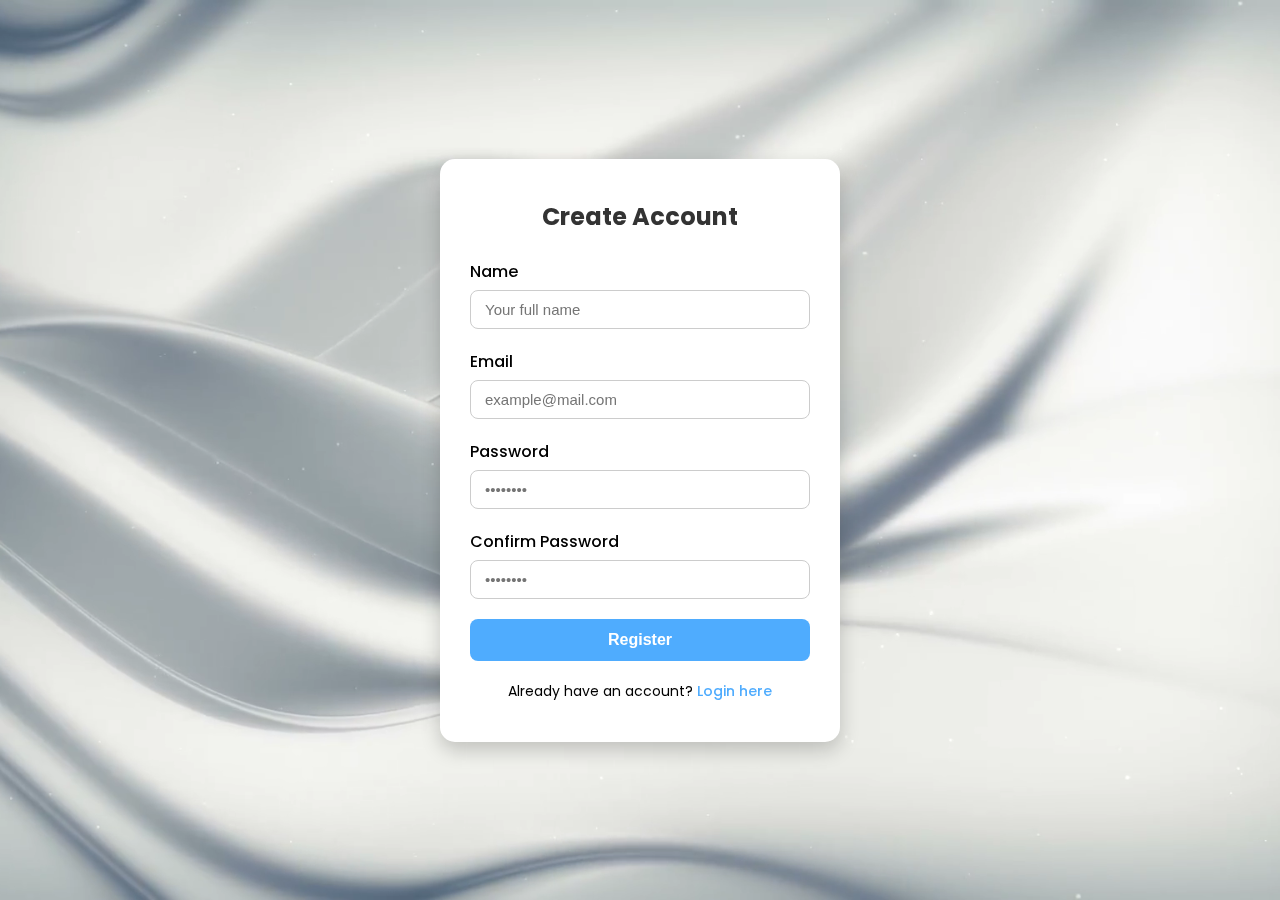
<file: index.html>
<!DOCTYPE html>
<html lang="en">
<head>
  <meta charset="UTF-8" />
  <meta name="viewport" content="width=device-width, initial-scale=1.0" />
  <title>Register</title>
  <link rel="stylesheet" href="register.css" />
  <link href="https://fonts.googleapis.com/css2?family=Poppins:wght@300;500;700&display=swap" rel="stylesheet">
</head>
<body>
   <video autoplay muted loop playsinline id="bg-video">
  <source id="bg-source" src="whitebackground.mp4" type="video/mp4">
  Your browser does not support the video tag.
</video>
  <div class="container">
    <form id="registerForm" class="register-form">
      <h2>Create Account</h2>
      
      <div class="input-group">
        <label for="name">Name</label>
        <input type="text" id="name" name="name" required placeholder="Your full name" />
      </div>
      
      <div class="input-group">
        <label for="email">Email</label>
        <input type="email" id="email" name="email" required placeholder="example@mail.com" />
      </div>
      
      <div class="input-group">
        <label for="password">Password</label>
        <input type="password" id="password" name="password" required placeholder="••••••••" />
      </div>
      
      <div class="input-group">
        <label for="confirm">Confirm Password</label>
        <input type="password" id="confirm" name="confirm_password" required placeholder="••••••••" />
      </div>

      <p id="registerError" style="margin-bottom: 10px;"></p>

      <button type="submit">Register</button>
      
      <p class="login-text">Already have an account? <a href="login.html">Login here</a></p>
    </form>
  </div>

  <script src="register.js"></script>
</body>
</html>
</file>
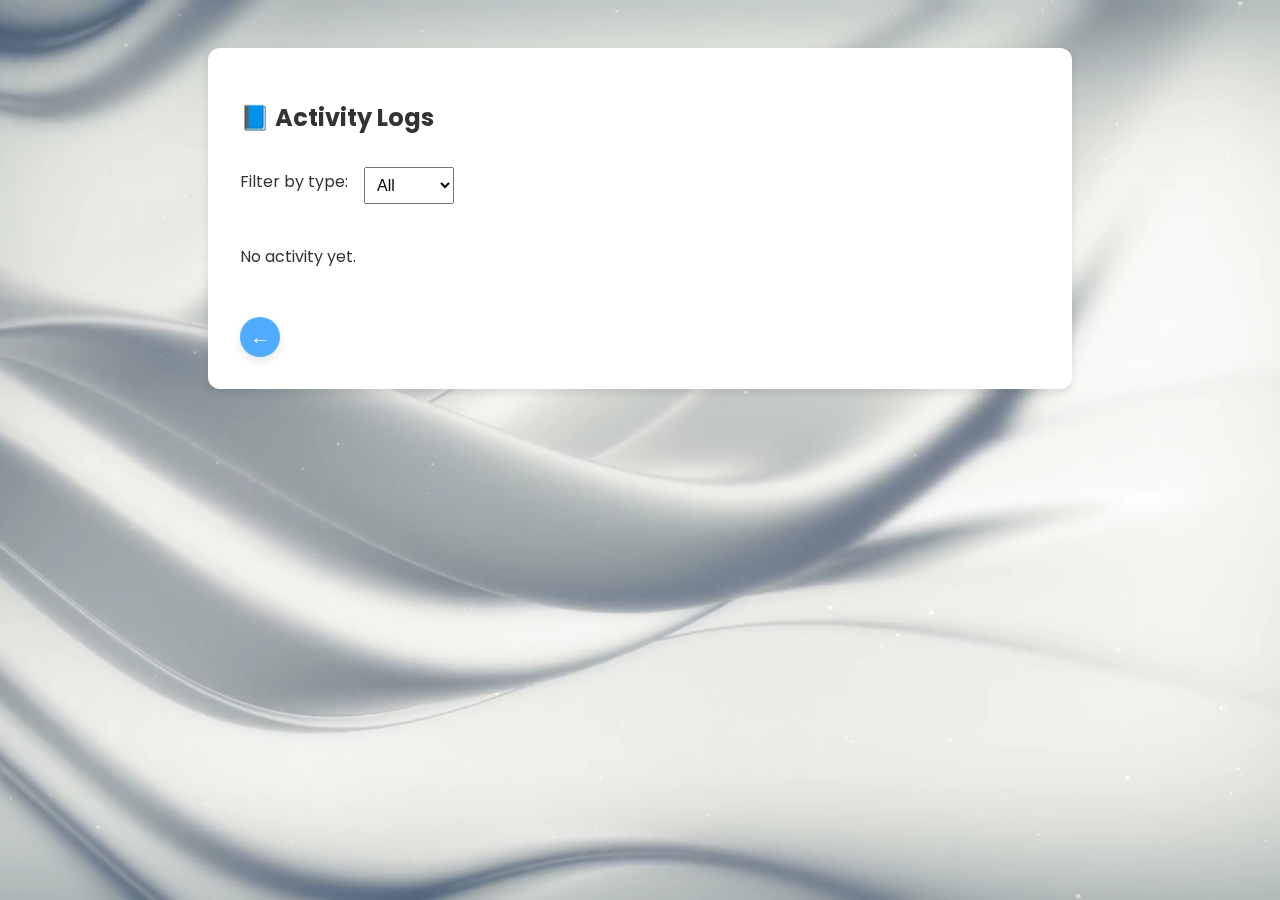
<file: activity.html>
<!DOCTYPE html>
<html lang="en">
<head>
  <meta charset="UTF-8" />
  <meta name="viewport" content="width=device-width, initial-scale=1" />
  <title>Activity Logs</title>
  <link rel="stylesheet" href="activity.css" />
  <link href="https://fonts.googleapis.com/css2?family=Poppins:wght@300;500;700&display=swap" rel="stylesheet" />
</head>
<body>
  <video autoplay muted loop playsinline id="bg-video">
  <source id="bg-source" src="whitebackground.mp4" type="video/mp4">
  Your browser does not support the video tag.
</video>
  <div class="container">
    <h2>📘 Activity Logs</h2>

    <div class="log-filters">
      <label for="filter">Filter by type:</label>
      <select id="filter">
        <option value="all">All</option>
        <option value="login">Login</option>
        <option value="update">Update</option>
        <option value="delete">Delete</option>
      </select>
    </div>

    <div class="log-list" id="log-list">
      <!-- Loglar buraya JS ile gelecek -->
    </div>

    <div class="bottom-buttons">
      <a href="admin.html" class="back-button" title="Back">
  ←
</a>
    </div>
  </div>

  <script>
    document.addEventListener('DOMContentLoaded', () => {
      const savedTheme = localStorage.getItem('theme') || 'light';
      if (savedTheme === 'dark') {
        document.body.classList.add('dark-mode');
      } else {
        document.body.classList.remove('dark-mode');
      }

      const filterSelect = document.getElementById('filter');
      const logList = document.getElementById('log-list');

      function timeAgo(dateStr) {
        const date = new Date(dateStr);
        const now = new Date();

        console.log('timeAgo:', dateStr, date, now);

        if (date > now) return 'Just now';

        const diff = (now - date) / 1000;

        if (diff < 60) return 'Just now';
        if (diff < 3600) return Math.floor(diff / 60) + ' minute(s) ago';
        if (diff < 86400) return Math.floor(diff / 3600) + ' hour(s) ago';
        if (diff < 172800) return 'Yesterday';
        return date.toLocaleDateString();
      }

      function renderLogs(filter = 'all') {
        const activityLogs = JSON.parse(localStorage.getItem('activityLogs')) || [];
        console.log('Loaded activityLogs:', activityLogs);

        let filteredLogs = activityLogs;

        if (filter !== 'all') {
          filteredLogs = activityLogs.filter(log => log.type === filter);
        }

        logList.innerHTML = '';

        if (filteredLogs.length === 0) {
          logList.innerHTML = '<p>No activity yet.</p>';
          return;
        }

        filteredLogs.forEach(log => {
          const iconMap = {
            login: '🔐',
            update: '✏️',
            delete: '🗑️'
          };
          const icon = iconMap[log.type] || 'ℹ️';

          const div = document.createElement('div');
          div.className = `log-entry ${log.type}`;

          div.innerHTML = `
            <span class="icon">${icon}</span>
            <div class="details">
              <p>${log.action} by <strong>${log.user}</strong>.</p>
              <span class="timestamp">${timeAgo(log.date)}</span>
            </div>
          `;
          logList.appendChild(div);
        });
      }

      filterSelect.addEventListener('change', () => {
        renderLogs(filterSelect.value);
      });

      renderLogs(); // İlk yüklemede tüm logları göster
    });
  </script>
   <script>
  document.addEventListener('DOMContentLoaded', () => {
    const savedTheme = localStorage.getItem('theme') || 'light';
    const bgSource = document.getElementById('bg-source');

    if (savedTheme === 'dark') {
      document.body.classList.add('dark-mode');
      bgSource.src = 'blackbackground.mp4';
    } else {
      document.body.classList.remove('dark-mode');
      bgSource.src = 'whitebackground.mp4';
    }

    // Kaynağı değiştirdikten sonra yeniden yükle
    const bgVideo = document.getElementById('bg-video');
    bgVideo.load();
  });
</script>

</body>
</html>
</file>
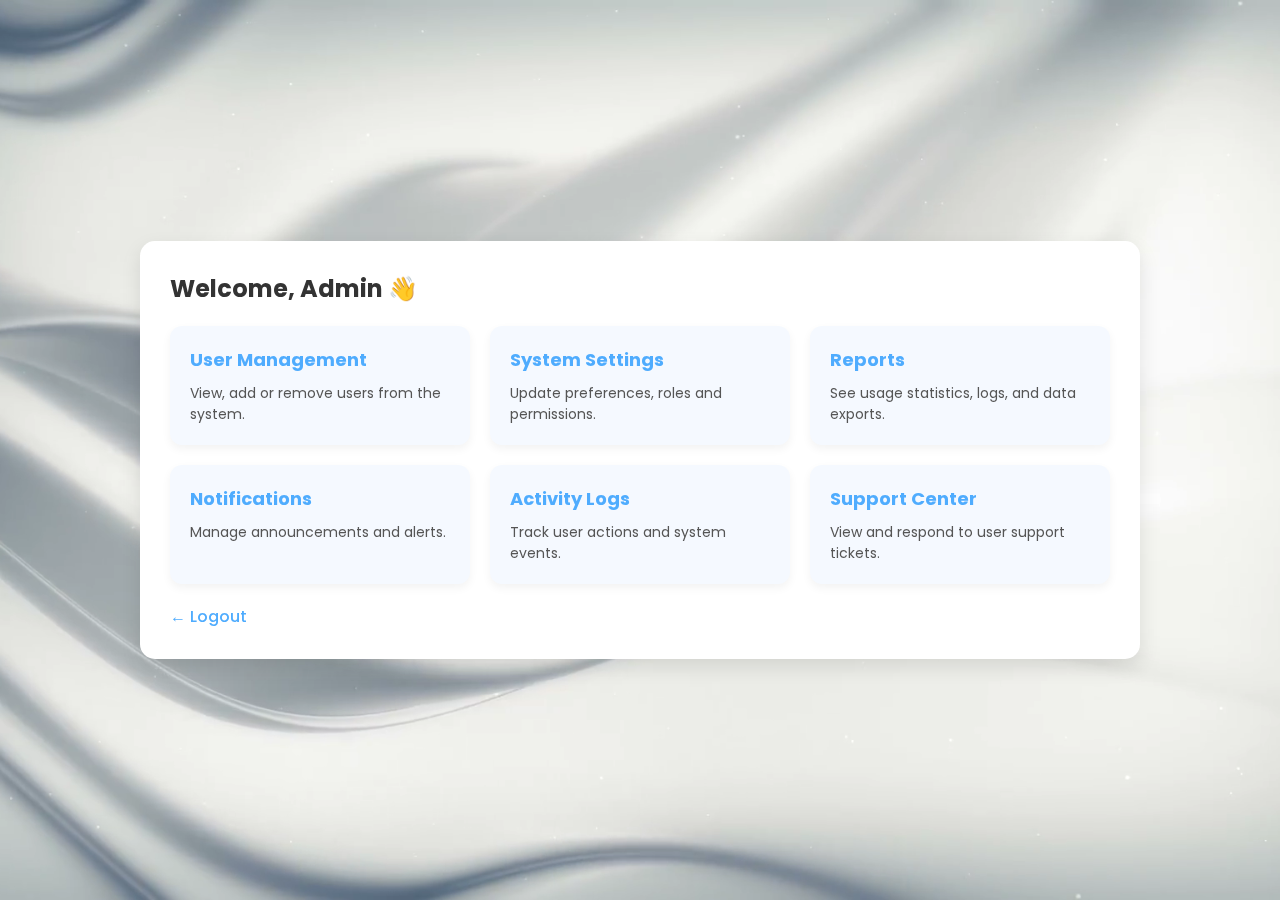
<file: admin.html>
<!DOCTYPE html>
<html lang="en">
<head>
  <meta charset="UTF-8" />
  <meta name="viewport" content="width=device-width, initial-scale=1.0"/>
  <title>Admin Dashboard</title>
  <link rel="stylesheet" href="admin.css" />
  <link href="https://fonts.googleapis.com/css2?family=Poppins:wght@300;500;700&display=swap" rel="stylesheet">
</head>
<body>
<video autoplay muted loop playsinline id="bg-video">
  <source id="bg-source" src="whitebackground.mp4" type="video/mp4">
  Your browser does not support the video tag.
</video>
  <div class="admin-panel">
    <h2 id="welcome-text">Welcome!</h2>

    <div class="admin-section">
      <a href="user-management.html" class="card-button">
        <h3>User Management</h3>
        <p>View, add or remove users from the system.</p>
      </a>

      <a href="system-settings.html" class="card-button">
        <h3>System Settings</h3>
        <p>Update preferences, roles and permissions.</p>
      </a>

      <a href="reports.html" class="card-button">
        <h3>Reports</h3>
        <p>See usage statistics, logs, and data exports.</p>
      </a>

      <a href="notifications.html" class="card-button">
        <h3>Notifications</h3>
        <p>Manage announcements and alerts.</p>
      </a>

      <a href="activity.html" class="card-button">
        <h3>Activity Logs</h3>
        <p>Track user actions and system events.</p>
      </a>

      <a href="support-center.html" class="card-button">
        <h3>Support Center</h3>
        <p>View and respond to user support tickets.</p>
      </a>
    </div>

    <a href="login.html" class="logout">← Logout</a>
  </div>

  <script>
    // Kullanıcı ismini karşılama
    const currentUser = JSON.parse(localStorage.getItem('currentUser'));
    const welcomeText = document.getElementById('welcome-text');

    if (currentUser && currentUser.name) {
      welcomeText.textContent = `Welcome, ${currentUser.name} 👋`;
    } else {
      welcomeText.textContent = "Welcome, Admin 👋";
    }
  </script>
 <script>
  document.addEventListener('DOMContentLoaded', () => {
    const savedTheme = localStorage.getItem('theme') || 'light';
    const bgSource = document.getElementById('bg-source');

    if (savedTheme === 'dark') {
      document.body.classList.add('dark-mode');
      bgSource.src = 'blackbackground.mp4';
    } else {
      document.body.classList.remove('dark-mode');
      bgSource.src = 'whitebackground.mp4';
    }

    // Kaynağı değiştirdikten sonra yeniden yükle
    const bgVideo = document.getElementById('bg-video');
    bgVideo.load();
  });
</script>


</body>
</html>
</file>
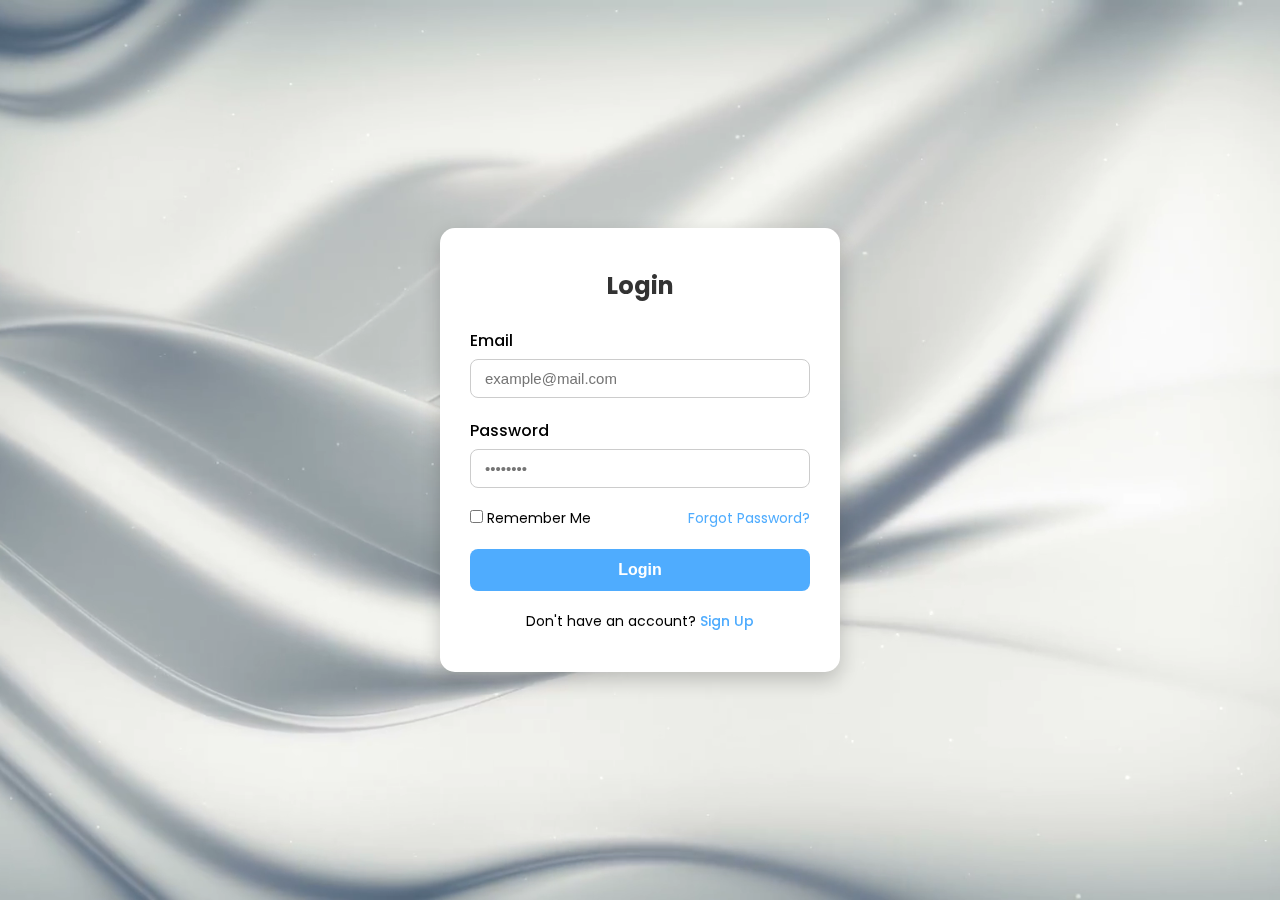
<file: login.html>
<!DOCTYPE html>
<html lang="en">
<head>
  <meta charset="UTF-8" />
  <meta name="viewport" content="width=device-width, initial-scale=1.0" />
  <title>Login</title>
  <link rel="stylesheet" href="login.css" />
  <link href="https://fonts.googleapis.com/css2?family=Poppins:wght@300;500;700&display=swap" rel="stylesheet">
</head>
<body>
   <video autoplay muted loop playsinline id="bg-video">
  <source id="bg-source" src="whitebackground.mp4" type="video/mp4">
  Your browser does not support the video tag.
</video>
  <div class="container">
    <form id="loginForm" class="login-form">
      <h2>Login</h2>
      
      <div class="input-group">
        <label for="email">Email</label>
        <input type="email" id="email" required placeholder="example@mail.com" />
      </div>
      
      <div class="input-group">
        <label for="password">Password</label>
        <input type="password" id="password" required placeholder="••••••••" />
      </div>
      
      <div class="options">
        <label><input type="checkbox" /> Remember Me</label>
        <a href="#">Forgot Password?</a>
      </div>

      <p id="loginError" style="margin-bottom: 10px;"></p>

      <button type="submit">Login</button>
      
      <p class="signup-text">Don't have an account? <a href="index.html">Sign Up</a></p>
    </form>
  </div>

  <script src="login.js"></script>
<script>
  document.addEventListener('DOMContentLoaded', () => {
    const savedTheme = localStorage.getItem('theme') || 'light';
    if (savedTheme === 'dark') {
      document.body.classList.add('dark-mode');
    } else {
      document.body.classList.remove('dark-mode');
    }
  });
</script>
</body>
</html>
</file>
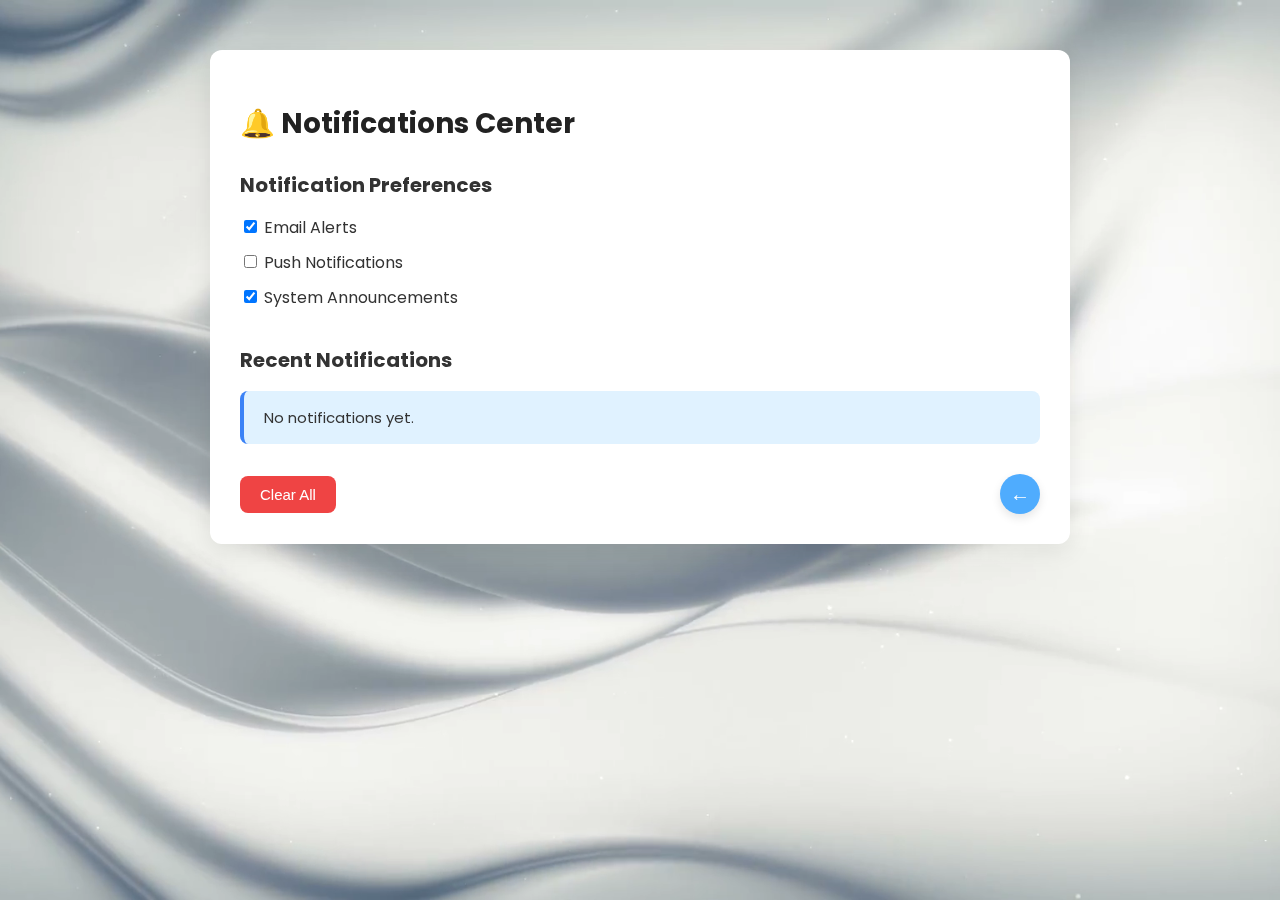
<file: notifications.html>
<!DOCTYPE html>
<html lang="en">
<head>
  <meta charset="UTF-8" />
  <meta name="viewport" content="width=device-width, initial-scale=1.0"/>
  <title>Notifications</title>
  <link rel="stylesheet" href="notifications.css" />
  <link href="https://fonts.googleapis.com/css2?family=Poppins:wght@300;500;700&display=swap" rel="stylesheet">
</head>
<body>
   <video autoplay muted loop playsinline id="bg-video">
  <source id="bg-source" src="whitebackground.mp4" type="video/mp4">
  Your browser does not support the video tag.
</video>
  <div class="container">
    <h2>🔔 Notifications Center</h2>

    <div class="notification-settings">
      <h3>Notification Preferences</h3>
      <label><input type="checkbox" id="email-alerts" checked> Email Alerts</label>
      <label><input type="checkbox" id="push-notifs"> Push Notifications</label>
      <label><input type="checkbox" id="system-announcements" checked> System Announcements</label>
    </div>

    <div class="notification-list">
      <h3>Recent Notifications</h3>
      <ul id="notif-list">
        <!-- Bildirimler JavaScript ile yüklenecek -->
      </ul>
    </div>

    <div class="bottom-buttons">
      <button class="clear-btn" id="clear-notifications">Clear All</button>
<a href="admin.html" class="back-button" title="Back">
  ←
</a>

    </div>
  </div>
<script>
  document.addEventListener('DOMContentLoaded', () => {
    const savedTheme = localStorage.getItem('theme') || 'light';
    if (savedTheme === 'dark') {
      document.body.classList.add('dark-mode');
    } else {
      document.body.classList.remove('dark-mode');
    }
  });
</script>
   <script>
  document.addEventListener('DOMContentLoaded', () => {
    const savedTheme = localStorage.getItem('theme') || 'light';
    const bgSource = document.getElementById('bg-source');

    if (savedTheme === 'dark') {
      document.body.classList.add('dark-mode');
      bgSource.src = 'blackbackground.mp4';
    } else {
      document.body.classList.remove('dark-mode');
      bgSource.src = 'whitebackground.mp4';
    }

    // Kaynağı değiştirdikten sonra yeniden yükle
    const bgVideo = document.getElementById('bg-video');
    bgVideo.load();
  });
</script>
  <script src="notifications.js"></script>
</body>
</html>
</file>
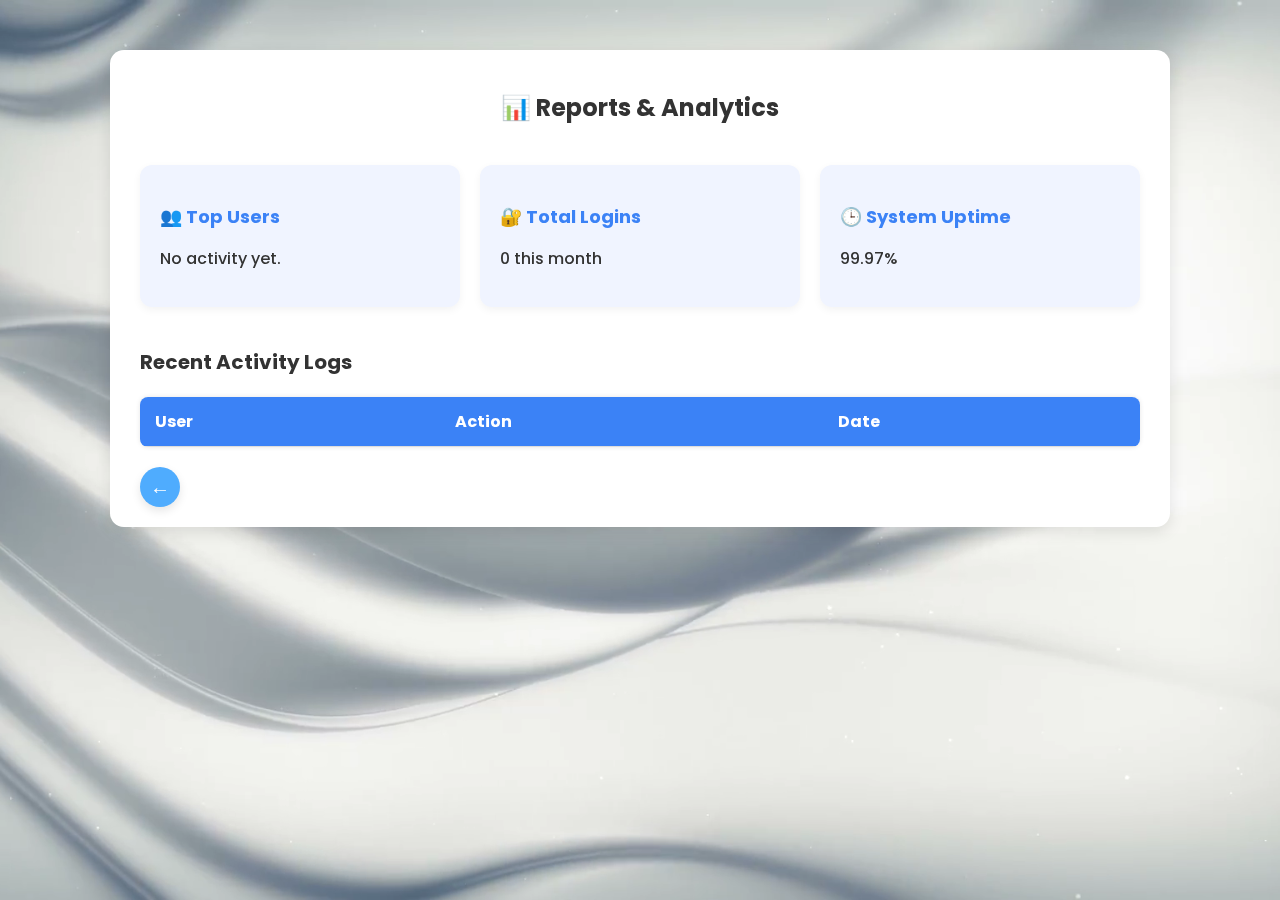
<file: reports.html>
<!DOCTYPE html>
<html lang="en">
<head>
  <meta charset="UTF-8" />
  <meta name="viewport" content="width=device-width, initial-scale=1" />
  <title>Reports</title>
  <link rel="stylesheet" href="reports.css" />
  <link href="https://fonts.googleapis.com/css2?family=Poppins:wght@300;500&display=swap" rel="stylesheet" />
</head>
<body>
   <video autoplay muted loop playsinline id="bg-video">
  <source id="bg-source" src="whitebackground.mp4" type="video/mp4">
  Your browser does not support the video tag.
</video>
  <div class="reports-container">
    <h2>📊 Reports & Analytics</h2>

    <div class="summary-cards">
      <div class="card">
        <h3>👥 Top Users</h3>
        <p id="top-users">Loading...</p>
      </div>
      <div class="card">
        <h3>🔐 Total Logins</h3>
        <p id="total-logins">Loading...</p>
      </div>
      <div class="card">
        <h3>🕒 System Uptime</h3>
        <p>99.97%</p>
      </div>
    </div>

    <div class="activity-section">
      <h4>Recent Activity Logs</h4>
      <table>
        <thead>
          <tr>
            <th>User</th>
            <th>Action</th>
            <th>Date</th>
          </tr>
        </thead>
        <tbody id="activity-table-body">
          <!-- Dinamik log verileri buraya gelecek -->
        </tbody>
      </table>
    </div>

    <a href="admin.html" class="back-button" title="Back">
  ←
</a>
  </div>

  <script>
    document.addEventListener("DOMContentLoaded", function () {
      const savedTheme = localStorage.getItem('theme') || 'light';
      if (savedTheme === 'dark') {
        document.body.classList.add('dark-mode');
      }

      const logs = JSON.parse(localStorage.getItem('activityLogs')) || [];

      // Tabloda göster
      const tableBody = document.getElementById('activity-table-body');
      tableBody.innerHTML = '';

      logs.forEach(log => {
        const tr = document.createElement('tr');
        tr.innerHTML = `
          <td>${log.user}</td>
          <td>${log.action}</td>
          <td>${new Date(log.date).toLocaleString()}</td>
        `;
        tableBody.appendChild(tr);
      });

      // Total logins (sadece "login" türündekileri say)
      const totalLogins = logs.filter(log => log.type === "login").length;
      document.getElementById('total-logins').textContent = `${totalLogins} this month`;

      // Top Users (en çok işlem yapan ilk 3 kullanıcı)
      const userCounts = {};
      logs.forEach(log => {
        if (!userCounts[log.user]) userCounts[log.user] = 0;
        userCounts[log.user]++;
      });

      const topUsers = Object.entries(userCounts)
        .sort((a, b) => b[1] - a[1])
        .slice(0, 3)
        .map(([user]) => user);

      document.getElementById('top-users').textContent = topUsers.length
        ? topUsers.join(', ')
        : "No activity yet.";
    });
  </script>
     <script>
  document.addEventListener('DOMContentLoaded', () => {
    const savedTheme = localStorage.getItem('theme') || 'light';
    const bgSource = document.getElementById('bg-source');

    if (savedTheme === 'dark') {
      document.body.classList.add('dark-mode');
      bgSource.src = 'blackbackground.mp4';
    } else {
      document.body.classList.remove('dark-mode');
      bgSource.src = 'whitebackground.mp4';
    }

    // Kaynağı değiştirdikten sonra yeniden yükle
    const bgVideo = document.getElementById('bg-video');
    bgVideo.load();
  });
</script>
</body>
</html>
</file>
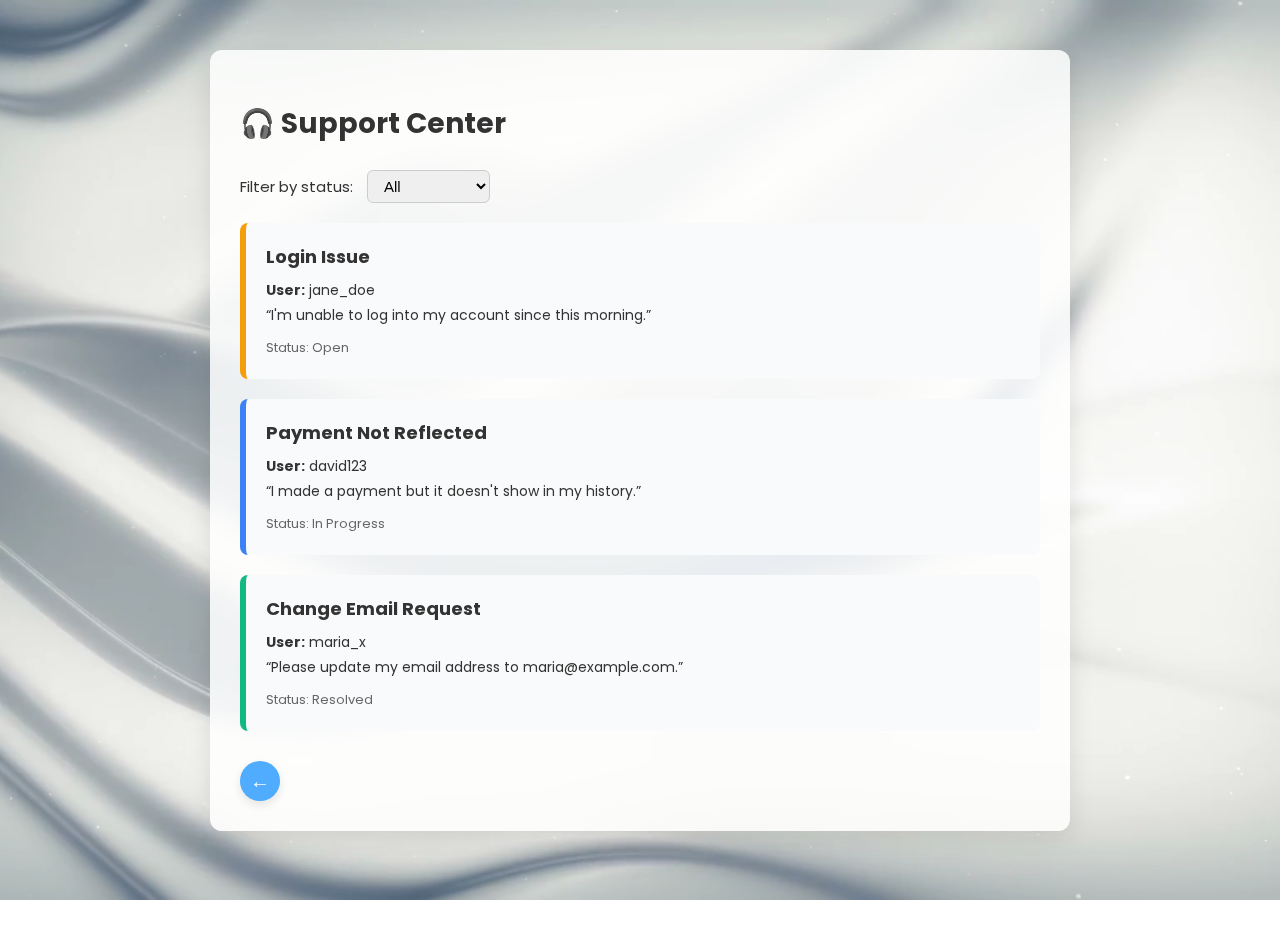
<file: support-center.html>
<!DOCTYPE html>
<html lang="en">
<head>
  <meta charset="UTF-8" />
  <meta name="viewport" content="width=device-width, initial-scale=1.0"/>
  <title>Support Center</title>
  <link rel="stylesheet" href="support-center.css" />
  <link href="https://fonts.googleapis.com/css2?family=Poppins:wght@300;500;700&display=swap" rel="stylesheet">
</head>
<body>
   <video autoplay muted loop playsinline id="bg-video">
  <source id="bg-source" src="whitebackground.mp4" type="video/mp4">
  Your browser does not support the video tag.
</video>
  <div class="container">
    <h2>🎧 Support Center</h2>

    <div class="ticket-filters">
      <label for="statusFilter">Filter by status:</label>
      <select id="statusFilter">
        <option value="all">All</option>
        <option value="open">Open</option>
        <option value="in-progress">In Progress</option>
        <option value="resolved">Resolved</option>
      </select>
    </div>
<script>
  document.addEventListener('DOMContentLoaded', () => {
    const savedTheme = localStorage.getItem('theme') || 'light';
    if (savedTheme === 'dark') {
      document.body.classList.add('dark-mode');
    } else {
      document.body.classList.remove('dark-mode');
    }

    const statusFilter = document.getElementById('statusFilter');
    const tickets = document.querySelectorAll('.ticket');

    function filterTickets() {
      const filterValue = statusFilter.value;
      tickets.forEach(ticket => {
        if (filterValue === 'all' || ticket.classList.contains(filterValue)) {
          ticket.style.display = 'block';
        } else {
          ticket.style.display = 'none';
        }
      });
    }

    filterTickets();
    statusFilter.addEventListener('change', filterTickets);
  });
</script>

    <div class="tickets">
      <div class="ticket open">
        <h3>Login Issue</h3>
        <p><strong>User:</strong> jane_doe</p>
        <p>“I'm unable to log into my account since this morning.”</p>
        <span class="status">Status: Open</span>
      </div>

      <div class="ticket in-progress">
        <h3>Payment Not Reflected</h3>
        <p><strong>User:</strong> david123</p>
        <p>“I made a payment but it doesn't show in my history.”</p>
        <span class="status">Status: In Progress</span>
      </div>

      <div class="ticket resolved">
        <h3>Change Email Request</h3>
        <p><strong>User:</strong> maria_x</p>
        <p>“Please update my email address to maria@example.com.”</p>
        <span class="status">Status: Resolved</span>
      </div>
    </div>

    <div class="bottom-buttons">
   <a href="admin.html" class="back-button" title="Back">
  ←
</a>
    </div>
  </div>
<script>
  document.addEventListener('DOMContentLoaded', () => {
    const savedTheme = localStorage.getItem('theme') || 'light';
    if (savedTheme === 'dark') {
      document.body.classList.add('dark-mode');
    } else {
      document.body.classList.remove('dark-mode');
    }
  });
</script>
   <script>
  document.addEventListener('DOMContentLoaded', () => {
    const savedTheme = localStorage.getItem('theme') || 'light';
    const bgSource = document.getElementById('bg-source');

    if (savedTheme === 'dark') {
      document.body.classList.add('dark-mode');
      bgSource.src = 'blackbackground.mp4';
    } else {
      document.body.classList.remove('dark-mode');
      bgSource.src = 'whitebackground.mp4';
    }

    // Kaynağı değiştirdikten sonra yeniden yükle
    const bgVideo = document.getElementById('bg-video');
    bgVideo.load();
  });
</script>
</body>
</html>
</file>
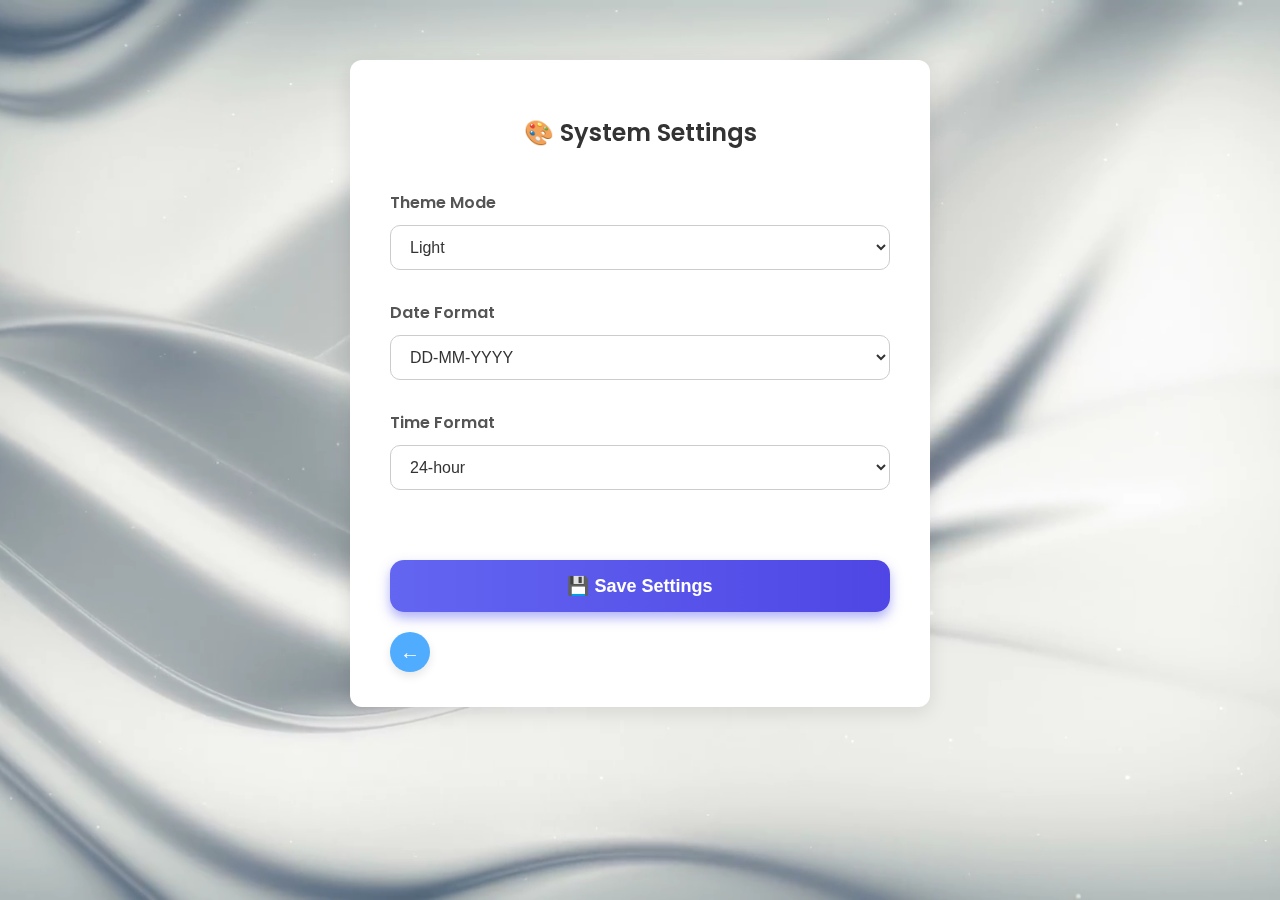
<file: system-settings.html>
<!DOCTYPE html>
<html lang="en">
<head>
  <meta charset="UTF-8" />
  <meta name="viewport" content="width=device-width, initial-scale=1" />
  <title>System Settings</title>
  <link rel="stylesheet" href="system-settings.css" />
  <link href="https://fonts.googleapis.com/css2?family=Poppins:wght@300;500&display=swap" rel="stylesheet" />
<body>
   <video autoplay muted loop playsinline id="bg-video">
  <source id="bg-source" src="whitebackground.mp4" type="video/mp4">
  Your browser does not support the video tag.
</video>
  <div class="container">
    <h2>🎨 System Settings</h2>
    <form id="settings-form" class="settings-form">
      <div class="form-group">
        <label for="theme">Theme Mode</label>
        <select id="theme" name="theme">
          <option value="light">Light</option>
          <option value="dark">Dark</option>
        </select>
      </div>

      <div class="form-group">
        <label for="date-format">Date Format</label>
        <select id="date-format" name="dateFormat">
          <option value="dd-mm-yyyy">DD-MM-YYYY</option>
          <option value="yyyy-mm-dd">YYYY-MM-DD</option>
          <option value="mm-dd-yyyy">MM-DD-YYYY</option>
        </select>
      </div>

      <div class="form-group">
        <label for="time-format">Time Format</label>
        <select id="time-format" name="timeFormat">
          <option value="24h">24-hour</option>
          <option value="12h">12-hour (AM/PM)</option>
        </select>
      </div>

      <button type="submit" class="save-btn">💾 Save Settings</button>
    </form>
<a href="admin.html" class="back-button" title="Back">
  ←
</a>
  </div>

  <script>
    const form = document.getElementById('settings-form');
    const themeSelect = document.getElementById('theme');
    const dateFormatSelect = document.getElementById('date-format');
    const timeFormatSelect = document.getElementById('time-format');

    document.addEventListener('DOMContentLoaded', () => {
      const savedTheme = localStorage.getItem('theme') || 'light';
      const savedDateFormat = localStorage.getItem('dateFormat') || 'dd-mm-yyyy';
      const savedTimeFormat = localStorage.getItem('timeFormat') || '24h';

      themeSelect.value = savedTheme;
      dateFormatSelect.value = savedDateFormat;
      timeFormatSelect.value = savedTimeFormat;

      applyTheme(savedTheme);
    });

    function applyTheme(theme) {
      if(theme === 'dark') {
        document.body.classList.add('dark-mode');
      } else {
        document.body.classList.remove('dark-mode');
      }
    }

    themeSelect.addEventListener('change', e => {
      applyTheme(e.target.value);
    });

    form.addEventListener('submit', e => {
      e.preventDefault();
      localStorage.setItem('theme', themeSelect.value);
      localStorage.setItem('dateFormat', dateFormatSelect.value);
      localStorage.setItem('timeFormat', timeFormatSelect.value);

      alert('Settings saved successfully!');
    });
  </script>
     <script>
  document.addEventListener('DOMContentLoaded', () => {
    const savedTheme = localStorage.getItem('theme') || 'light';
    const bgSource = document.getElementById('bg-source');

    if (savedTheme === 'dark') {
      document.body.classList.add('dark-mode');
      bgSource.src = 'blackbackground.mp4';
    } else {
      document.body.classList.remove('dark-mode');
      bgSource.src = 'whitebackground.mp4';
    }

    // Kaynağı değiştirdikten sonra yeniden yükle
    const bgVideo = document.getElementById('bg-video');
    bgVideo.load();
  });
</script>
</body>
</html>
</file>
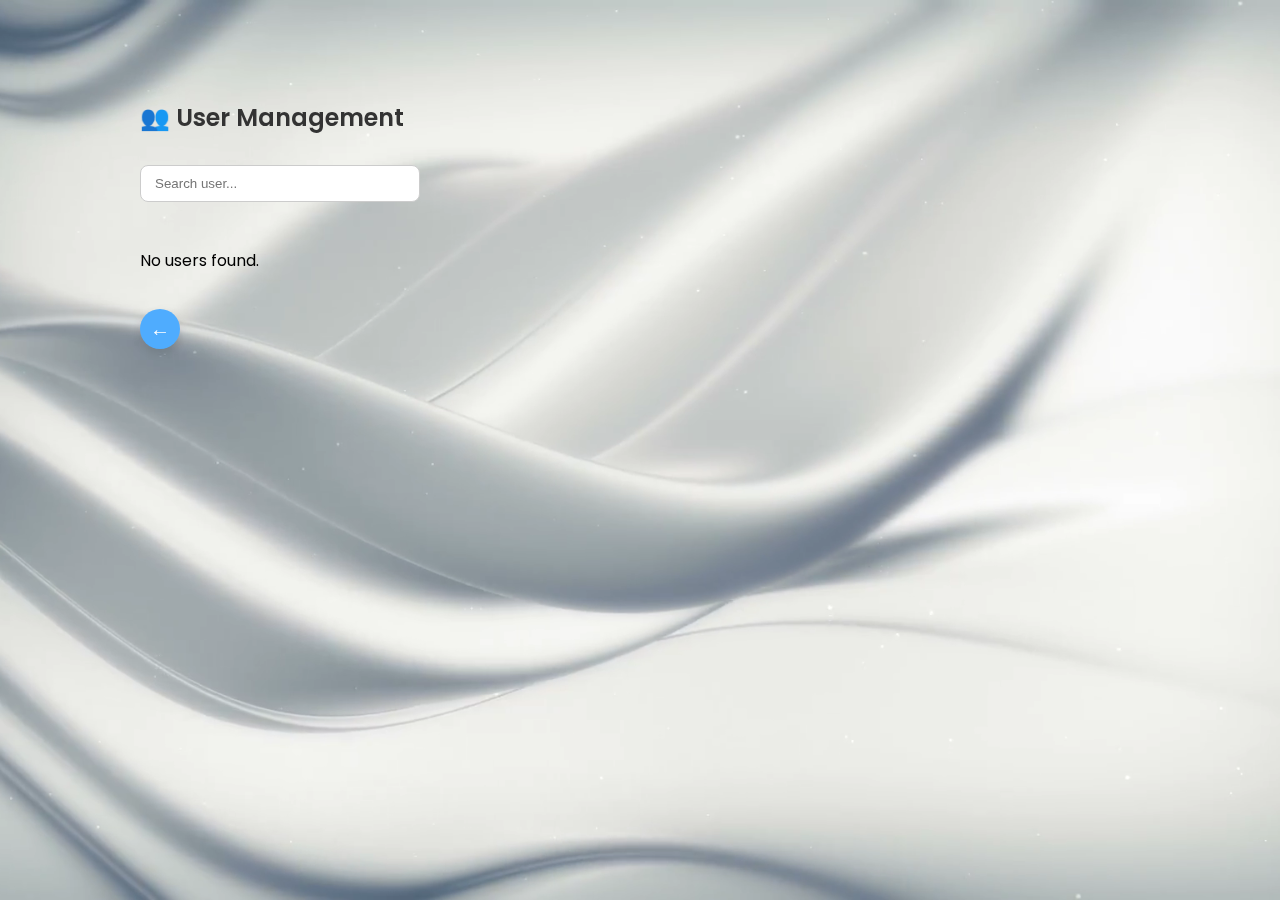
<file: user-management.html>
<!DOCTYPE html>
<html lang="en">
<head>
  <meta charset="UTF-8" />
  <title>User Management</title>
  <link rel="stylesheet" href="user-management.css" />
  <link href="https://fonts.googleapis.com/css2?family=Poppins:wght@300;500;600&display=swap" rel="stylesheet" />
</head>
<body>
   <video autoplay muted loop playsinline id="bg-video">
  <source id="bg-source" src="whitebackground.mp4" type="video/mp4">
  Your browser does not support the video tag.
</video>
  <div class="container">
    <header>
      <h2>👥 User Management</h2>
      <input type="text" placeholder="Search user..." class="search-bar" />
    </header>

    <section class="user-grid">
      <!-- Kullanıcı kartları buraya eklenecek -->
    </section>

<a href="admin.html" class="back-button" title="Back">
  ←
</a>
  </div>

  <script src="user-management.js"></script>
  <script>
  // Sayfa yüklendiğinde çalışacak küçük kod
  document.addEventListener('DOMContentLoaded', () => {
    const savedTheme = localStorage.getItem('theme');
    if (savedTheme === 'dark') {
      document.body.classList.add('dark-mode');
    }
  });
</script>
   <script>
  document.addEventListener('DOMContentLoaded', () => {
    const savedTheme = localStorage.getItem('theme') || 'light';
    const bgSource = document.getElementById('bg-source');

    if (savedTheme === 'dark') {
      document.body.classList.add('dark-mode');
      bgSource.src = 'blackbackground.mp4';
    } else {
      document.body.classList.remove('dark-mode');
      bgSource.src = 'whitebackground.mp4';
    }

    // Kaynağı değiştirdikten sonra yeniden yükle
    const bgVideo = document.getElementById('bg-video');
    bgVideo.load();
  });
</script>
</body>
</html>
</file>
<file: register.css>
* {
  box-sizing: border-box;
  margin: 0;
  padding: 0;
}

body {
  font-family: 'Poppins', sans-serif;
  min-height: 100vh;
  display: flex;
  align-items: center;
  justify-content: center;
  padding: 20px;
}
#bg-video {
  position: fixed;
  top: 0;
  left: 0;
  width: 100vw;
  height: 100vh;
  object-fit: cover;
  z-index: -1;
  pointer-events: none;
}
.container {
  background: white;
  padding: 40px 30px;
  border-radius: 15px;
  box-shadow: 0 8px 20px rgba(0,0,0,0.2);
  width: 100%;
  max-width: 400px;
}

/* Register Page Styles */
.register-form h2 {
  text-align: center;
  margin-bottom: 25px;
  color: #333;
}

.input-group {
  margin-bottom: 20px;
}

.input-group label {
  display: block;
  margin-bottom: 6px;
  font-weight: 500;
}

.input-group input {
  width: 100%;
  padding: 10px 14px;
  border: 1px solid #ccc;
  border-radius: 8px;
  font-size: 15px;
  transition: border-color 0.3s ease;
}

.input-group input:focus {
  border-color: #4facfe;
  outline: none;
}

button {
  width: 100%;
  padding: 12px;
  background: #4facfe;
  border: none;
  border-radius: 8px;
  color: white;
  font-size: 16px;
  font-weight: 600;
  cursor: pointer;
  transition: background 0.3s ease;
}

button:hover {
  background: #00c6ff;
}

.login-text {
  text-align: center;
  margin-top: 20px;
  font-size: 14px;
}

.login-text a {
  color: #4facfe;
  text-decoration: none;
  font-weight: 500;
}

/* Eğer istersen confirm-password input'u biraz farklı gösterilebilir */
.input-group input#confirm-password {
  border-color: #aaa;
}
</file>
<file: activity.css>
body {
  font-family: 'Poppins', sans-serif;
  margin: 0;
  padding: 0;
  color: #333;
}
#bg-video {
  position: fixed;
  top: 0;
  left: 0;
  width: 100vw;
  height: 100vh;
  object-fit: cover;
  z-index: -1;
  pointer-events: none;
}

.container {
  max-width: 800px;
  margin: 3rem auto;
  padding: 2rem;
  background-color: #fff;
  border-radius: 12px;
  box-shadow: 0 4px 8px rgba(0,0,0,0.1);
}

h2 {
  margin-bottom: 1.5rem;
}

.log-filters {
  margin-bottom: 1.5rem;
  display: flex;
  align-items: center;
  gap: 1rem;
  font-size: 1rem;
}

select {
  padding: 0.5rem;
  font-size: 1rem;
  margin-top: 0.5rem;
}

.log-list {
  display: flex;
  flex-direction: column;
  gap: 1rem;
}

.log-entry {
  background-color: #f2f2f2;
  padding: 1rem 1.5rem;
  border-radius: 8px;
  display: flex;
  align-items: flex-start;
  gap: 1rem;
}

.timestamp {
  font-size: 0.875rem;
  color: #777;
}

.bottom-buttons {
  margin-top: 2rem;
}

.back-link {
  text-decoration: none;
  color: #007bff;
}

/* DARK MODE */
body.dark-mode {
  background: linear-gradient(to left, #1c1c1c, #121212);
  color: #eee;
}

body.dark-mode .container {
  background-color: #1e1e1e;
}

body.dark-mode .log-entry {
  background-color: #2b2b2b;
  border: 1px solid #444;
  color: #eee;
}

body.dark-mode .timestamp {
  color: #aaa;
}
.back-button {
  display: inline-flex;
  align-items: center;
  justify-content: center;
  width: 40px;
  height: 40px;
  background-color: #4facfe;
  color: white;
  font-size: 20px;
  border-radius: 50%;
  text-decoration: none;
  transition: background-color 0.3s ease;
  box-shadow: 0 4px 10px rgba(0, 0, 0, 0.1);
}

.back-button:hover {
  background-color: #3a9de2;
}

body.dark-mode select {
  background-color: #2a2a2a;
  color: #eee;
  border: 1px solid #555;
}

body.dark-mode .back-link {
  color: #90cdf4;
}
</file>
<file: admin.css>
/* admin-style.css */

* {
  box-sizing: border-box;
  margin: 0;
  padding: 0;
}

body {
  display: flex;
  justify-content: center;
  align-items: center;
  min-height: 100vh;
  padding: 20px;
  margin: 0;
  font-family: 'Poppins', sans-serif;
  color: #333;
}
#bg-video {
  position: fixed;
  top: 0;
  left: 0;
  width: 100vw;
  height: 100vh;
  object-fit: cover;
  z-index: -1;
  pointer-events: none;
}

.admin-panel {
  background: white;
  padding: 30px;
  border-radius: 15px;
  box-shadow: 0 8px 20px rgba(0, 0, 0, 0.1);
  max-width: 1000px;
  width: 100%;
  /* margin kaldırıyoruz çünkü body ortaladı */
}


.admin-panel h2 {
  margin-bottom: 20px;
  color: #333;
}

.admin-section {
  display: grid;
  grid-template-columns: repeat(auto-fit, minmax(240px, 1fr));
  gap: 20px;
}

.card-button {
  padding: 20px;
  background-color: #f5f9ff;
  border: none;
  border-radius: 12px;
  box-shadow: 0 4px 10px rgba(0, 0, 0, 0.05);
  cursor: pointer;
  transition: transform 0.2s ease, background-color 0.3s ease;
  text-align: left;
  color: inherit;
  text-decoration: none;
  display: block;
}

.card-button:hover {
  transform: translateY(-2px);
  background-color: #e3f0ff;
}

.card-button h3 {
  margin-bottom: 10px;
  color: #4facfe;
  font-size: 18px;
}

.card-button p {
  font-size: 14px;
  color: #555;
}

.logout {
  display: inline-block;
  margin-top: 20px;
  color: #4facfe;
  text-decoration: none;
  font-weight: 500;
}

.logout:hover {
  text-decoration: underline;
}

/* DARK MODE for Admin */
body.dark-mode {
  background: linear-gradient(to left, #1c1c1c, #121212);
  color: #eee;
}
body.dark-mode .admin-panel h2 {
  color: #4facfe;
}

body.dark-mode .admin-panel {
  background-color: #1e1e1e;
}

body.dark-mode .card-button {
  background-color: #2b2b2b;
  border: 1px solid #444;
  color: #eee;
}

body.dark-mode .card-button:hover {
  background-color: #444;
}

body.dark-mode .logout {
  color: #90cdf4;
}
</file>
<file: login.css>
/* login-style.css */

* {
  box-sizing: border-box;
  margin: 0;
  padding: 0;
}

body {
  font-family: 'Poppins', sans-serif;
  min-height: 100vh;
  display: flex;
  align-items: center;
  justify-content: center;
  padding: 20px;
}
#bg-video {
  position: fixed;
  top: 0;
  left: 0;
  width: 100vw;
  height: 100vh;
  object-fit: cover;
  z-index: -1;
  pointer-events: none;
}
/* Login Page Styles */
.container {
  background: white;
  padding: 40px 30px;
  border-radius: 15px;
  box-shadow: 0 8px 20px rgba(0,0,0,0.2);
  width: 100%;
  max-width: 400px;
}

label {
  margin-right: 20px;
  display: inline-block;
}

a {
  display: inline-block;
}

.login-form h2 {
  text-align: center;
  margin-bottom: 25px;
  color: #333;
}

.input-group {
  margin-bottom: 20px;
}

.input-group label {
  display: block;
  margin-bottom: 6px;
  font-weight: 500;
}

.input-group input {
  width: 100%;
  padding: 10px 14px;
  border: 1px solid #ccc;
  border-radius: 8px;
  font-size: 15px;
  transition: border-color 0.3s ease;
}

.input-group input:focus {
  border-color: #4facfe;
  outline: none;
}

.options {
  display: flex;
  justify-content: space-between;
  align-items: center;
  font-size: 14px;
  margin-bottom: 20px;
}

.options a {
  color: #4facfe;
  text-decoration: none;
}

.options a:hover {
  text-decoration: underline;
}

button {
  width: 100%;
  padding: 12px;
  background: #4facfe;
  border: none;
  border-radius: 8px;
  color: white;
  font-size: 16px;
  font-weight: 600;
  cursor: pointer;
  transition: background 0.3s ease;
}

button:hover {
  background: #00c6ff;
}

.signup-text {
  text-align: center;
  margin-top: 20px;
  font-size: 14px;
}

.signup-text a {
  color: #4facfe;
  text-decoration: none;
  font-weight: 500;
}
</file>
<file: notifications.css>
body {
  margin: 0;
  font-family: 'Poppins', sans-serif;
  color: #333;
}
#bg-video {
  position: fixed;
  top: 0;
  left: 0;
  width: 100vw;
  height: 100vh;
  object-fit: cover;
  z-index: -1;
  pointer-events: none;
}
.back-button {
  display: inline-flex;
  align-items: center;
  justify-content: center;
  width: 40px;
  height: 40px;
  background-color: #4facfe;
  color: white;
  font-size: 20px;
  border-radius: 50%;
  text-decoration: none;
  transition: background-color 0.3s ease;
  box-shadow: 0 4px 10px rgba(0, 0, 0, 0.1);
}

.back-button:hover {
  background-color: #3a9de2;
}

.container {
  max-width: 800px;
  margin: 50px auto;
  background: white;
  padding: 30px;
  border-radius: 12px;
  box-shadow: 0 8px 24px rgba(0, 0, 0, 0.08);
}

h2 {
  margin-bottom: 25px;
  font-size: 28px;
  color: #222;
}

.notification-settings {
  margin-bottom: 35px;
}

.notification-settings h3 {
  margin-bottom: 15px;
  font-size: 20px;
}

.notification-settings label {
  display: block;
  margin-bottom: 10px;
  font-size: 16px;
}

.notification-list h3 {
  font-size: 20px;
  margin-bottom: 15px;
}

.notification-list ul {
  list-style: none;
  padding: 0;
}

.notif {
  padding: 15px 20px;
  border-radius: 8px;
  margin-bottom: 12px;
  position: relative;
  font-size: 15px;
}

.notif .timestamp {
  display: block;
  font-size: 13px;
  color: #777;
  margin-top: 6px;
}

.success {
  background: #e6f9f0;
  border-left: 4px solid #34d399;
}

.warning {
  background: #fff8e1;
  border-left: 4px solid #fbbf24;
}

.info {
  background: #e0f2ff;
  border-left: 4px solid #3b82f6;
}

.bottom-buttons {
  margin-top: 30px;
  display: flex;
  justify-content: space-between;
  align-items: center;
}

.clear-btn {
  background: #ef4444;
  color: white;
  border: none;
  padding: 10px 20px;
  border-radius: 8px;
  font-size: 15px;
  cursor: pointer;
  transition: background 0.3s ease;
}

.clear-btn:hover {
  background: #dc2626;
}

/* === DARK MODE STİLLERİ === */
body.dark-mode {
  background: #121212;
  color: #e0e0e0;
}

body.dark-mode .container {
  background: #1e1e1e;
  box-shadow: 0 8px 24px rgba(0, 0, 0, 0.3);
}

body.dark-mode h2,
body.dark-mode h3 {
  color: #ffffff;
}

body.dark-mode .notif .timestamp {
  color: #aaa;
}
body.dark-mode .back-button {
  background-color: #2563eb;
  color: #f0f0f0;
}

body.dark-mode .back-button:hover {
  background-color: #1e40af;
}

body.dark-mode .success {
  background: #1f3f36;
  border-left: 4px solid #34d399;
}

body.dark-mode .warning {
  background: #4a3b1f;
  border-left: 4px solid #fbbf24;
}

body.dark-mode .info {
  background: #1e3247;
  border-left: 4px solid #3b82f6;
}

body.dark-mode .clear-btn {
  background: #b91c1c;
}

body.dark-mode .clear-btn:hover {
  background: #991b1b;
}
</file>
<file: reports.css>
body {
  font-family: 'Poppins', sans-serif;
  margin: 0;
  padding: 0;
  color: #333;
}
#bg-video {
  position: fixed;
  top: 0;
  left: 0;
  width: 100vw;
  height: 100vh;
  object-fit: cover;
  z-index: -1;
  pointer-events: none;
}
.back-button {
  display: inline-flex;
  align-items: center;
  justify-content: center;
  width: 40px;
  height: 40px;
  background-color: #4facfe;
  color: white;
  font-size: 20px;
  border-radius: 50%;
  text-decoration: none;
  transition: background-color 0.3s ease;
  box-shadow: 0 4px 10px rgba(0, 0, 0, 0.1);
    margin-top: 20px;
}

.back-button:hover {
  background-color: #3a9de2;
}

.reports-container {
  max-width: 1000px;
  margin: 50px auto;
  padding: 20px 30px;
  background: #fff;
  border-radius: 14px;
  box-shadow: 0 5px 15px rgba(0,0,0,0.1);
}

h2 {
  text-align: center;
  margin-bottom: 40px;
}

.summary-cards {
  display: flex;
  gap: 20px;
  justify-content: space-between;
  flex-wrap: wrap;
  margin-bottom: 40px;
}

.card {
  flex: 1;
  min-width: 250px;
  background-color: #f0f4ff;
  padding: 20px;
  border-radius: 12px;
  box-shadow: 0 3px 8px rgba(0,0,0,0.05);
  transition: transform 0.2s ease;
}

.card:hover {
  transform: translateY(-4px);
}

.card h3 {
  margin-bottom: 10px;
  font-size: 18px;
  color: #3b82f6;
}

.card p {
  font-size: 16px;
  font-weight: 500;
}

.activity-section h4 {
  font-size: 20px;
  margin-bottom: 20px;
}

table {
  width: 100%;
  border-collapse: collapse;
  background: #fafafa;
  border-radius: 8px;
  overflow: hidden;
  box-shadow: 0 0 5px rgba(0,0,0,0.1);
}

th, td {
  padding: 12px 15px;
  text-align: left;
  border-bottom: 1px solid #ddd;
}

thead {
  background-color: #3b82f6;
  color: white;
}

tbody tr:nth-child(even) {
  background-color: #f2f2f2;
}

/* DARK MODE */
body.dark-mode {
  background: linear-gradient(to left, #1c1c1c, #121212);
  color: #eee;
}

body.dark-mode .reports-container {
  background-color: #222222;
  box-shadow: 0 5px 15px rgba(0,0,0,0.7);
}

body.dark-mode h2 {
  color: #ffffff;
}


body.dark-mode .card {
  background-color: #333a4b;
  box-shadow: 0 3px 10px rgba(0,0,0,0.7);
}

body.dark-mode .card:hover {
  background-color: #3e4a63;
  transform: translateY(-4px);
}

body.dark-mode .card h3 {
  color: #82aaff;
}

body.dark-mode .card p {
  color: #d0d7ff;
}

body.dark-mode .activity-section h4 {
  color: #ffffff;
}

body.dark-mode table {
  background: #2b2b2b;
  box-shadow: 0 0 10px rgba(0,0,0,0.8);
}

body.dark-mode thead {
  background-color: #3b82f6;
  color: #f0f6ff;
}

body.dark-mode tbody tr:nth-child(even) {
  background-color: #393939;
}

body.dark-mode tbody tr:nth-child(odd) {
  background-color: #2b2b2b;
}

body.dark-mode th, 
body.dark-mode td {
  border-bottom: 1px solid #444;
  color: #ddd;
}

body.dark-mode .back-link {
  color: #82aaff;
  font-weight: 500;
}

body.dark-mode .back-link:hover {
  text-decoration: underline;
}

body.dark-mode .back-button {
  background-color: #2563eb;
  color: #f0f0f0;
}

body.dark-mode .back-button:hover {
  background-color: #1e40af;
}
</file>
<file: support-center.css>
/* Arka plan için gövde */
body {
  margin: 0;
  font-family: 'Poppins', sans-serif;
  background-size: cover;
  position: relative;
  height: 100vh;
  overflow: auto;
}
#bg-video {
  position: fixed;
  top: 0;
  left: 0;
  width: 100vw;
  height: 100vh;
  object-fit: cover;
  z-index: -1;
  pointer-events: none;
}
.back-button {
  display: inline-flex;
  align-items: center;
  justify-content: center;
  width: 40px;
  height: 40px;
  background-color: #4facfe;
  color: white;
  font-size: 20px;
  border-radius: 50%;
  text-decoration: none;
  transition: background-color 0.3s ease;
  box-shadow: 0 4px 10px rgba(0, 0, 0, 0.1);
}

.back-button:hover {
  background-color: #3a9de2;
}

/* Blur efekti için body'nin önüne yarı saydam katman */
body::before {
  content: "";
  position: fixed;
  top: 0; left: 0; right: 0; bottom: 0;
  background: inherit;
  filter: blur(8px);
  z-index: -1;
}

/* İçerik kutusu */
.container {
  max-width: 800px;
  margin: 50px auto;
  background-color: rgba(255, 255, 255, 0.85); /* yarı saydam beyaz */
  padding: 30px;
  border-radius: 12px;
  box-shadow: 0 8px 24px rgba(0, 0, 0, 0.1);
  position: relative;
  z-index: 1;
  backdrop-filter: saturate(180%) blur(10px);
  -webkit-backdrop-filter: saturate(180%) blur(10px);
  color: #333;
}

/* Başlık */
h2 {
  font-size: 28px;
  margin-bottom: 25px;
}

/* Filtreler */
.ticket-filters {
  margin-bottom: 20px;
  font-size: 15px;
}

.ticket-filters select {
  padding: 6px 12px;
  font-size: 15px;
  border-radius: 6px;
  border: 1px solid #ccc;
  margin-left: 10px;
}

/* Destek talepleri */
.tickets {
  display: flex;
  flex-direction: column;
  gap: 20px;
}

.ticket {
  padding: 20px;
  border-left: 6px solid #ccc;
  background-color: #f9fafb;
  border-radius: 8px;
  transition: background 0.3s;
}

.ticket h3 {
  margin: 0 0 10px;
  font-size: 18px;
}

.ticket p {
  margin: 4px 0;
  font-size: 14px;
}

.ticket .status {
  font-size: 13px;
  color: #666;
  margin-top: 8px;
  display: inline-block;
}

.open {
  border-left-color: #f59e0b;
}

.in-progress {
  border-left-color: #3b82f6;
}

.resolved {
  border-left-color: #10b981;
}

/* Alt kısım */
.bottom-buttons {
  margin-top: 30px;
  text-align: left;
}

/* DARK MODE */
body.dark-mode {
  background: linear-gradient(to left, #1c1c1c, #121212);
  color: #e0e0e0;
}

body.dark-mode .container {
  background-color: rgba(30, 30, 30, 0.9);
  color: #e0e0e0;
}

body.dark-mode h2 {
  color: #ffffff;
}

body.dark-mode .ticket {
  background-color: #2f2f2f;
  border-left-color: #555; /* nötr renk, status'la override edilir */
  color: #e0e0e0;
}

body.dark-mode .ticket .status {
  color: #b0b0b0;
}

body.dark-mode .open {
  border-left-color: #facc15; /* amber-400 */
}

body.dark-mode .in-progress {
  border-left-color: #60a5fa; /* blue-400 */
}

body.dark-mode .resolved {
  border-left-color: #34d399; /* green-400 */
}

body.dark-mode .log-entry {
  background-color: #2b2b2b;
  border: 1px solid #444;
  color: #e0e0e0;
}

body.dark-mode .timestamp {
  color: #bbbbbb;
}

body.dark-mode select {
  background-color: #2a2a2a;
  color: #f0f0f0;
  border: 1px solid #666;
}

body.dark-mode .back-link {
  color: #7dd3fc; /* sky-300 */
}
body.dark-mode .back-button {
  background-color: #2563eb;
  color: #f0f0f0;
}

body.dark-mode .back-button:hover {
  background-color: #1e40af;
}
</file>
<file: system-settings.css>
body {
  font-family: 'Poppins', sans-serif;
  color: #333;
  margin: 0;
  padding: 0;
  transition: background-color 0.3s ease, color 0.3s ease;
}
#bg-video {
  position: fixed;
  top: 0;
  left: 0;
  width: 100vw;
  height: 100vh;
  object-fit: cover;
  z-index: -1;
  pointer-events: none;
}
.back-button {
  display: inline-flex;
  align-items: center;
  justify-content: center;
  width: 40px;
  height: 40px;
  background-color: #4facfe;
  color: white;
  font-size: 20px;
  border-radius: 50%;
  text-decoration: none;
  transition: background-color 0.3s ease;
  box-shadow: 0 4px 10px rgba(0, 0, 0, 0.1);
    margin-top: 20px;
}

.back-button:hover {
  background-color: #3a9de2;
}

body.dark-mode {
  background: #121212;
  color: #e0e0e0;
}

.container {
  max-width: 500px;
  margin: 60px auto;
  padding: 35px 40px;
  background: #fff;
  border-radius: 12px;
  box-shadow: 0 5px 20px rgba(0,0,0,0.1);
  transition: background-color 0.3s ease, color 0.3s ease;
}

body.dark-mode .container {
  background: #1e1e1e;
  color: #e0e0e0;
}

h2 {
  text-align: center;
  margin-bottom: 40px;
  font-weight: 600;
}

.settings-form {
  display: flex;
  flex-direction: column;
  gap: 30px;
}

.form-group {
  display: flex;
  flex-direction: column;
}

label {
  font-weight: 600;
  margin-bottom: 10px;
  color: #555;
}

select {
  padding: 12px 15px;
  border-radius: 10px;
  border: 1.5px solid #ccc;
  font-size: 16px;
  background: white;
  color: #333;
  transition: border-color 0.3s ease, background-color 0.3s ease, color 0.3s ease;
  cursor: pointer;
}

body.dark-mode select {
  background: #2a2a2a;
  color: #e0e0e0;
  border-color: #666;
}

select:focus {
  border-color: #6366f1;
  outline: none;
  box-shadow: 0 0 6px #6366f1aa;
}

.save-btn {
  margin-top: 40px;
  padding: 15px 0;
  background: linear-gradient(90deg, #6366f1, #4f46e5);
  border: none;
  border-radius: 14px;
  color: white;
  font-size: 18px;
  font-weight: 700;
  cursor: pointer;
  box-shadow: 0 6px 12px rgba(99, 102, 241, 0.5);
  transition: background 0.3s ease, box-shadow 0.3s ease;
}

.save-btn:hover {
  background: linear-gradient(90deg, #4f46e5, #4338ca);
  box-shadow: 0 8px 20px rgba(79, 70, 229, 0.7);
}

.back-link {
  display: block;
  margin-top: 35px;
  text-align: center;
  font-weight: 500;
  color: #6366f1;
  text-decoration: none;
  transition: color 0.3s ease;
}


.back-link:hover {
  color: #4f46e5;
  text-decoration: underline;
}

body.dark-mode {
  background-color: #121212;
  color: #eee;
}
body.dark-mode .back-button {
  background-color: #2563eb;
  color: #f0f0f0;
}

body.dark-mode .back-button:hover {
  background-color: #1e40af;
}
</file>
<file: user-management.css>
body {
  font-family: 'Poppins', sans-serif;
  margin: 0;
  padding: 0;
}
#bg-video {
  position: fixed;
  top: 0;
  left: 0;
  width: 100vw;
  height: 100vh;
  object-fit: cover;
  z-index: -1;
  pointer-events: none;
}
.back-button {
  display: inline-flex;
  align-items: center;
  justify-content: center;
  width: 40px;
  height: 40px;
  background-color: #4facfe;
  color: white;
  font-size: 20px;
  border-radius: 50%;
  text-decoration: none;
  transition: background-color 0.3s ease;
  box-shadow: 0 4px 10px rgba(0, 0, 0, 0.1);
    margin-top: 20px;
}

.back-button:hover {
  background-color: #3a9de2;
}

.container {
  max-width: 1000px;
  margin: 60px auto;
  padding: 20px;
}

header {
  display: flex;
  flex-wrap: wrap;
  justify-content: space-between;
  align-items: center;
  gap: 10px;
  margin-bottom: 30px;
}

header h2 {
  color: #333;
  font-weight: 600;
  flex: 1 1 100%;
}

.search-bar {
  padding: 10px 14px;
  border: 1px solid #ccc;
  border-radius: 8px;
  width: 250px;
}

.add-user {
  background: #4facfe;
  color: white;
  padding: 10px 16px;
  border: none;
  border-radius: 8px;
  cursor: pointer;
  font-weight: 500;
}
.add-user:hover {
  background: #359dfd;
}

.user-grid {
  display: grid;
  grid-template-columns: repeat(auto-fill, minmax(250px, 1fr));
  gap: 20px;
}

.user-card {
  background: white;
  padding: 20px;
  border-radius: 12px;
  box-shadow: 0 4px 12px rgba(0,0,0,0.1);
  transition: transform 0.2s;
}
.user-card:hover {
  transform: translateY(-5px);
}

.user-card h3 {
  margin: 0;
  color: #333;
  font-weight: 600;
}

.user-card p {
  color: #666;
  margin: 5px 0 15px;
}

.actions {
  display: flex;
  justify-content: space-between;
}

.actions .edit,
.actions .delete {
  padding: 6px 12px;
  border: none;
  border-radius: 6px;
  font-size: 14px;
  cursor: pointer;
}

.edit {
  background-color: #38bdf8;
  color: white;
}
.edit:hover {
  background-color: #0ea5e9;
}

.delete {
  background-color: #ef4444;
  color: white;
}
.delete:hover {
  background-color: #dc2626;
}

.back-link {
  display: inline-block;
  margin-top: 40px;
  color: #4facfe;
  text-decoration: none;
  font-weight: 500;
}
.back-link:hover {
  text-decoration: underline;
}
body.dark-mode {
  background: linear-gradient(to left, #1c1c1c, #121212);
  color: #eee;
}

body.dark-mode .container {
  background-color: #1e1e1e;
}

body.dark-mode .log-entry {
  background-color: #2b2b2b;
  border: 1px solid #444;
  color: #eee;
}

body.dark-mode .timestamp {
  color: #aaa;
}
body.dark-mode .user-card {
  background-color: #444444; /* Koyu gri arka plan */
  color: #eee; /* Yazılar için açık renk */
}

body.dark-mode .user-card h3 {
  color: #fff; /* Başlıklar beyaz */
}

body.dark-mode h2 {
  color: #fff; /* Tüm h2’ler beyaz */
}

body.dark-mode select {
  background-color: #2a2a2a;
  color: #eee;
  border: 1px solid #555;
}

body.dark-mode .back-link {
  color: #90cdf4;
}
body.dark-mode .back-button {
  background-color: #2563eb;
  color: #f0f0f0;
}

body.dark-mode .back-button:hover {
  background-color: #1e40af;
}
</file>
